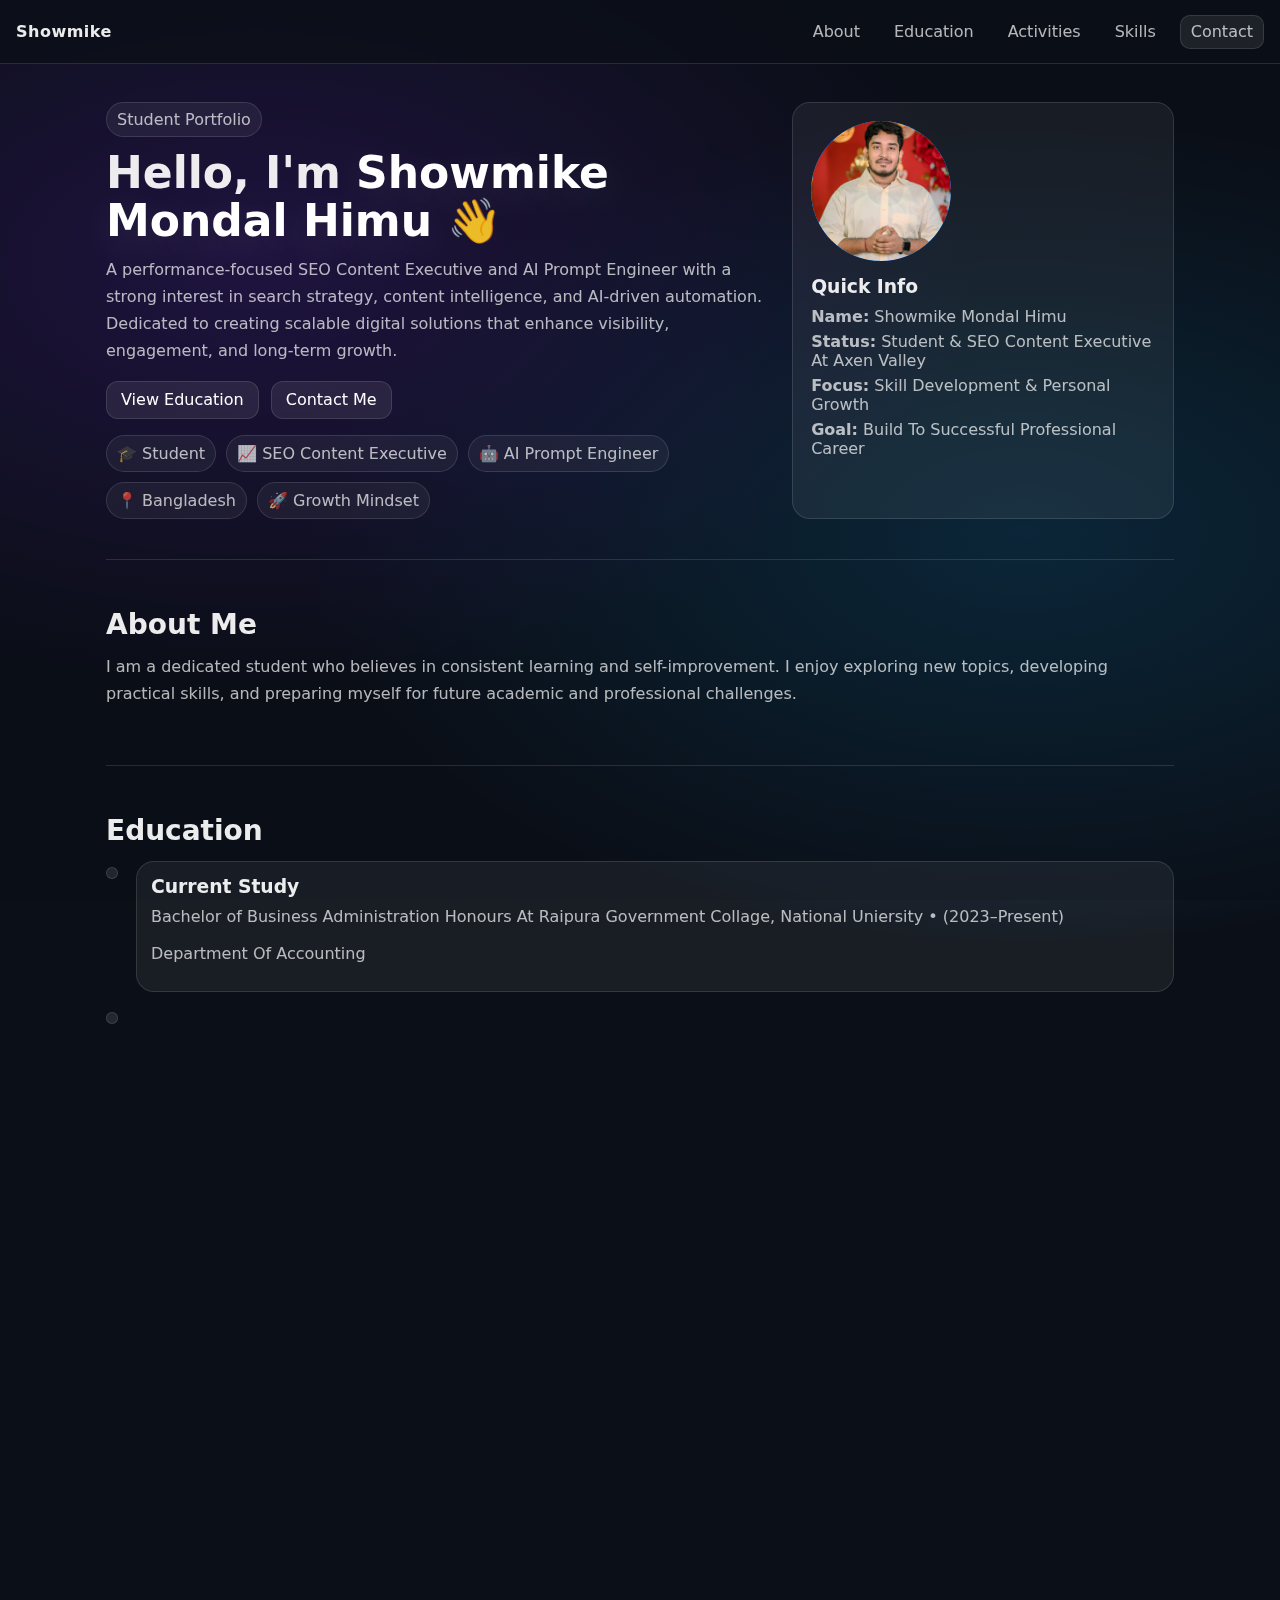
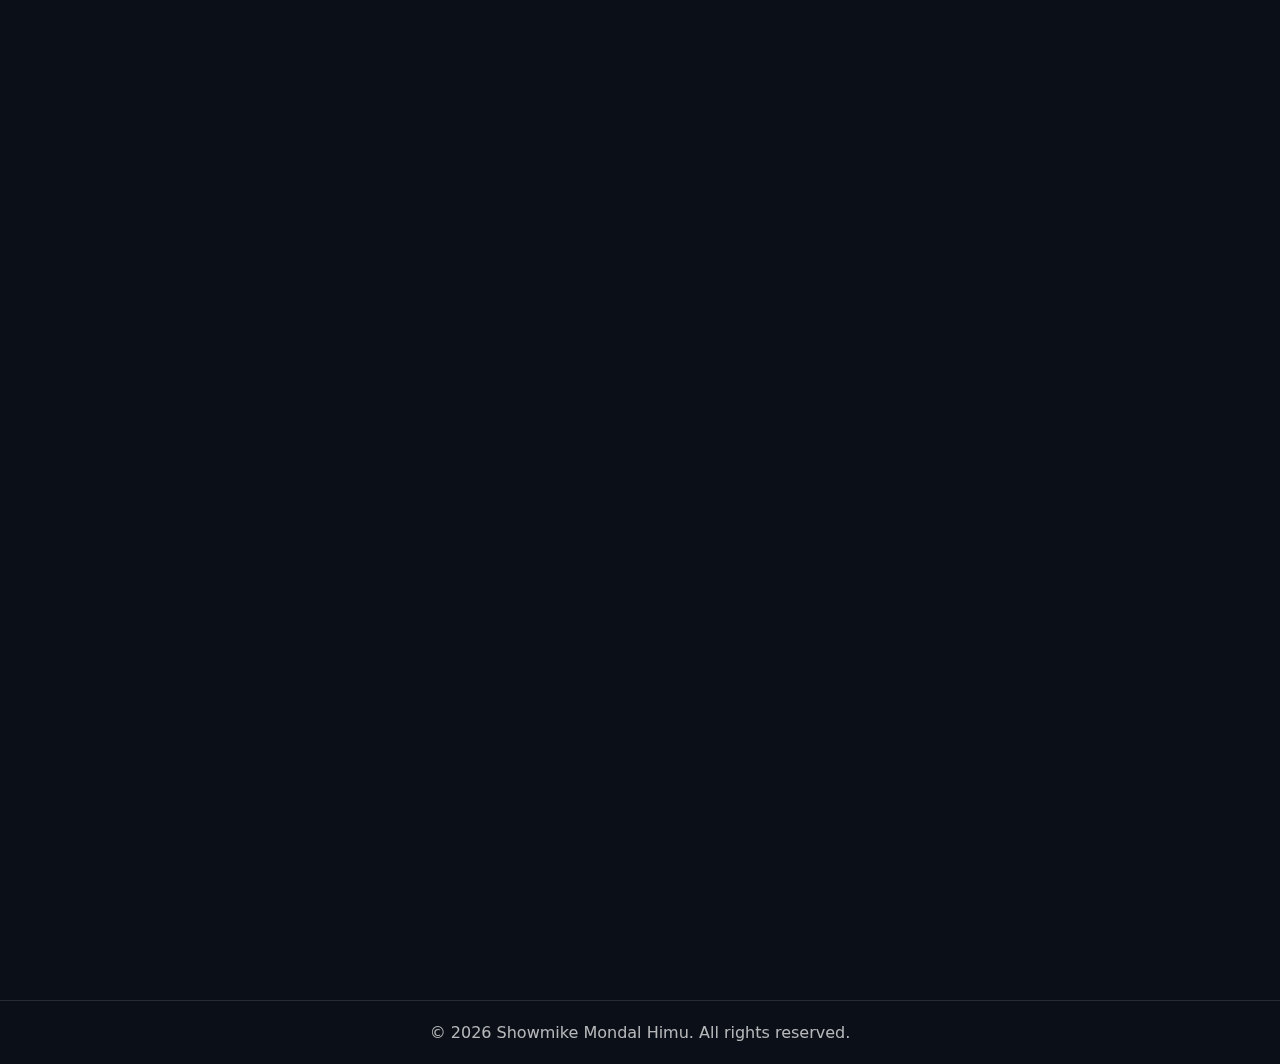
<file: index.html>
<!DOCTYPE html>
<html lang="en">
<head>
  <meta charset="UTF-8" />
  <meta name="viewport" content="width=device-width, initial-scale=1.0" />
  <title>Showmike Mondal Himu — Student Portfolio</title>
  <link rel="stylesheet" href="style.css" />
</head>
<body>

  <!-- NAVIGATION -->
  <nav class="nav">
    <div class="logo">Showmike</div>
    <div class="links">
      <a href="#about">About</a>
      <a href="#education">Education</a>
      <a href="#activities">Activities</a>
      <a href="#skills">Skills</a>
      <a href="#contact" class="btn">Contact</a>
    </div>
  </nav>

  <!-- HERO SECTION -->
  <header class="hero">
    <div class="hero-content">
      <p class="tag">Student Portfolio</p>
      <h1>Hello, I'm <span>Showmike Mondal Himu</span> 👋</h1>
      <p class="subtitle">
        A performance-focused SEO Content Executive and AI Prompt Engineer 
        with a strong interest in search strategy, content intelligence, and AI-driven automation. 
        Dedicated to creating scalable digital solutions that enhance visibility, engagement, and long-term growth.
      </p>

      <div class="cta">
        <a class="btn" href="#education">View Education</a>
        <a class="btn ghost" href="#contact">Contact Me</a>
      </div>

      <div class="mini">
        <span>🎓 Student</span>
        <span>📈 SEO Content Executive</span>
        <span>🤖 AI Prompt Engineer</span>
        <span>📍 Bangladesh</span>
        <span>🚀 Growth Mindset</span>
      </div>
    </div>

    <div class="hero-card">
     <div class="avatar">
  <img src="images\profile.jpg" alt="Showmike Mondal Himu">
</div>
      <h3>Quick Info</h3>
      <p><b>Name:</b> Showmike Mondal Himu</p>
      <p><b>Status:</b> Student & SEO Content Executive At Axen Valley</p>
      <p><b>Focus:</b> Skill Development & Personal Growth</p>
      <p><b>Goal:</b> Build To Successful Professional Career</p>
    </div>
  </header>

  <main class="container">

    <!-- ABOUT -->
    <section class="section" id="about">
      <h2>About Me</h2>
      <p>
        I am a dedicated student who believes in consistent learning and self-improvement. 
        I enjoy exploring new topics, developing practical skills, and preparing myself 
        for future academic and professional challenges.
      </p>
    </section>

    <!-- EDUCATION -->
    <section class="section" id="education">
      <h2>Education</h2>

      <div class="timeline">
        <div class="t-item">
          <div class="dot"></div>
          <div class="t-content">
            <h3>Current Study</h3>
            <p class="muted">Bachelor of Business Administration Honours At Raipura Government Collage, National Uniersity • (2023–Present)</p>
            <p>Department Of Accounting</p>
          </div>
        </div>

        <div class="t-item">
          <div class="dot"></div>
          <div class="t-content">
            <h3>Previous Education</h3>
            <p class="muted">HSC At Narsingdi Public Collage • (2020-2022)</p>
            <p>Group : Business Studies</p>
          </div>
        </div>
      </div>
    </section>

    <!-- ACTIVITIES -->
    <section class="section" id="activities">
      <h2>Activities & Interests</h2>

      <div class="grid">
        <div class="card">
          <h3>Academic Interests</h3>
          <p>Solving Accounting & General Math Problems.</p>
        </div>

        <div class="card">
          <h3>Extracurricular Activities</h3>
          <p>A Proffessional Trainer At <b>Geeta Anuragi Gyaan Niketan</b>.</p>
        </div>

        <div class="card">
          <h3>Personal Interests</h3>
          <p>Technology, Singding, Sports, Gaming, Basic Photo And Video Editing and continuous learning.</p>
        </div>
      </div>
    </section>

    <!-- SKILLS -->
    <section class="section" id="skills">
      <h2>Skills</h2>

      <div class="grid">
        <div class="card">
          <h3>Communication</h3>
          <p>Basic written and verbal communication skills.</p>
        </div>

        <div class="card">
          <h3>Computer Literacy</h3>
          <p>Microsoft Office User, Deep Internet Researcher, Proffessional A.I Prompt Engineer.</p>
        </div>

        <div class="card">
          <h3>Web Fundamentals</h3>
          <p>Basic knowledge of HTML, SEO Content Writing .</p>
        </div>
      </div>
    </section>

    <!-- ACHIEVEMENTS -->
    <section class="section" id="achievements">
      <h2>Achievements</h2>

      <div class="grid">
        <div class="card">
          <h3>Academic Achievement</h3>
          <p>GPA - 5.00 in Primary School Certificate Examination</p>
          <p>GPA - 3.65 in Junior School Certificate Examination</p>
          <p>GPA - 3.61 in Secondary School Certificate Examination</p>
          <p>GPA - 4.17 in Higher Secondary Certificate Examination</p>
        </div>

        <div class="card">
          <h3>Certifications</h3>
          <p>Learning Web Content Writing & Prompt Engineering At Axen Valley.</p>
        </div>

        <div class="card">
          <h3>Future Goals</h3>
          <p>Continuously improve skills and build meaningful projects.</p>
        </div>
      </div>
    </section>

    <!-- CONTACT -->
    <section class="section" id="contact">
      <h2>Contact</h2>
      <p>If you would like to connect, feel free to reach out.</p>

      <div class="contact-card">
        <div>
          <p><b>Email:</b> showmiike@gmail.com</p>
          <p><b>Phone:</b> +8801533550815</p>
          <p><b>Social:</b>  <a href="https://github.com/showmiike">GitHub</a> / <a href="https://www.linkedin.com/in/showmike">LinkedIn</a></p>
        </div>
        <button class="btn" id="copyBtn">Copy Email</button>
      </div>
    </section>

  </main>

  <footer class="footer">
    <p>© <span id="year"></span> Showmike Mondal Himu. All rights reserved.</p>
  </footer>

  <script src="script.js"></script>
</body>
</html>
</file>
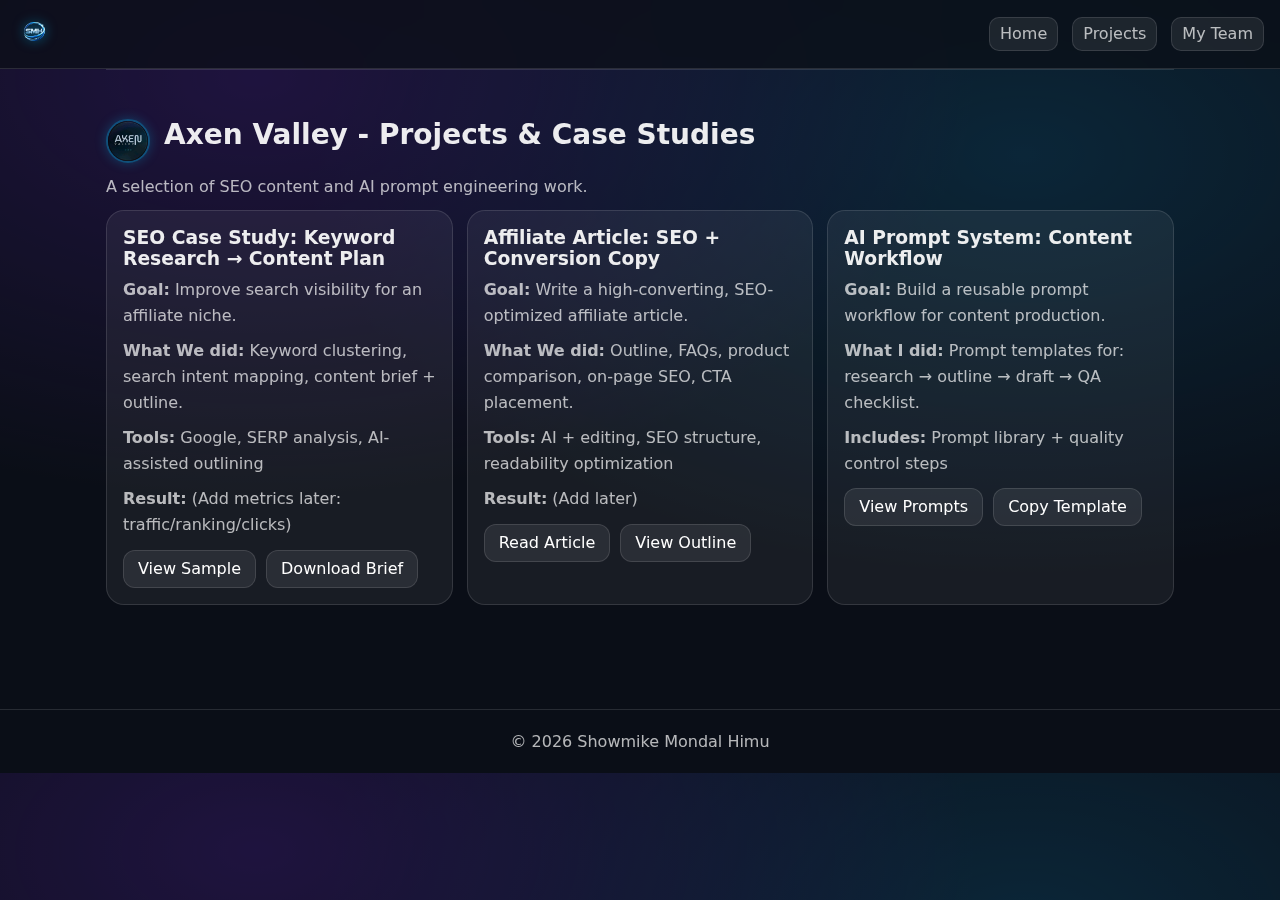
<file: projects.html>
<!DOCTYPE html>
<html lang="en">
<head>
  <meta charset="UTF-8" />
  <meta name="viewport" content="width=device-width, initial-scale=1.0" />
  <title>Projects - Showmike Mondal Himu</title>

  <link rel="stylesheet" href="style.css" />
  <link rel="icon" type="image/png" href="smhicon.png" />
</head>
<body>
  <canvas id="particles"></canvas>

  <nav class="nav">
    <div class="logo">
      <img src="images/logo.png" alt="SMH Logo">
    </div>
    <div class="links">
      <a href="index.html" class="btn">Home</a>
      <a href="projects.html" class="btn">Projects</a>
      <a href="team.html" class="btn">My Team</a>
    </div>
  </nav>

  <main class="container">
    <section class="section">
      <div class="page-title">
  <img src="images/axen-logo.png" alt="Axen Valley Logo" class="page-logo">
  <h2>Axen Valley - Projects & Case Studies</h2>
      </div>
      <p class="muted">A selection of SEO content and AI prompt engineering work.</p>

      <div class="grid team-grid">

        <div class="card">
          <h3>SEO Case Study: Keyword Research → Content Plan</h3>
          <p class="muted"><b>Goal:</b> Improve search visibility for an affiliate niche.</p>
          <p><b>What We did:</b> Keyword clustering, search intent mapping, content brief + outline.</p>
          <p><b>Tools:</b> Google, SERP analysis, AI-assisted outlining</p>
          <p><b>Result:</b> (Add metrics later: traffic/ranking/clicks)</p>
          <div class="actions">
            <a class="btn ghost" href="#" onclick="demoAlert(event)">View Sample</a>
            <a class="btn ghost" href="#" onclick="demoAlert(event)">Download Brief</a>
          </div>
        </div>

        <div class="card">
          <h3>Affiliate Article: SEO + Conversion Copy</h3>
          <p class="muted"><b>Goal:</b> Write a high-converting, SEO-optimized affiliate article.</p>
          <p><b>What We did:</b> Outline, FAQs, product comparison, on-page SEO, CTA placement.</p>
          <p><b>Tools:</b> AI + editing, SEO structure, readability optimization</p>
          <p><b>Result:</b> (Add later)</p>
          <div class="actions">
            <a class="btn ghost" href="#" onclick="demoAlert(event)">Read Article</a>
            <a class="btn ghost" href="#" onclick="demoAlert(event)">View Outline</a>
          </div>
        </div>

        <div class="card">
          <h3>AI Prompt System: Content Workflow</h3>
          <p class="muted"><b>Goal:</b> Build a reusable prompt workflow for content production.</p>
          <p><b>What I did:</b> Prompt templates for: research → outline → draft → QA checklist.</p>
          <p><b>Includes:</b> Prompt library + quality control steps</p>
          <div class="actions">
            <a class="btn ghost" href="#" onclick="demoAlert(event)">View Prompts</a>
            <a class="btn ghost" href="#" onclick="demoAlert(event)">Copy Template</a>
          </div>
        </div>

      </div>
    </section>
  </main>

  <footer class="footer">
    <p>© <span id="year"></span> Showmike Mondal Himu</p>
  </footer>

  <script src="script.js"></script>
</body>
</html>
</file>
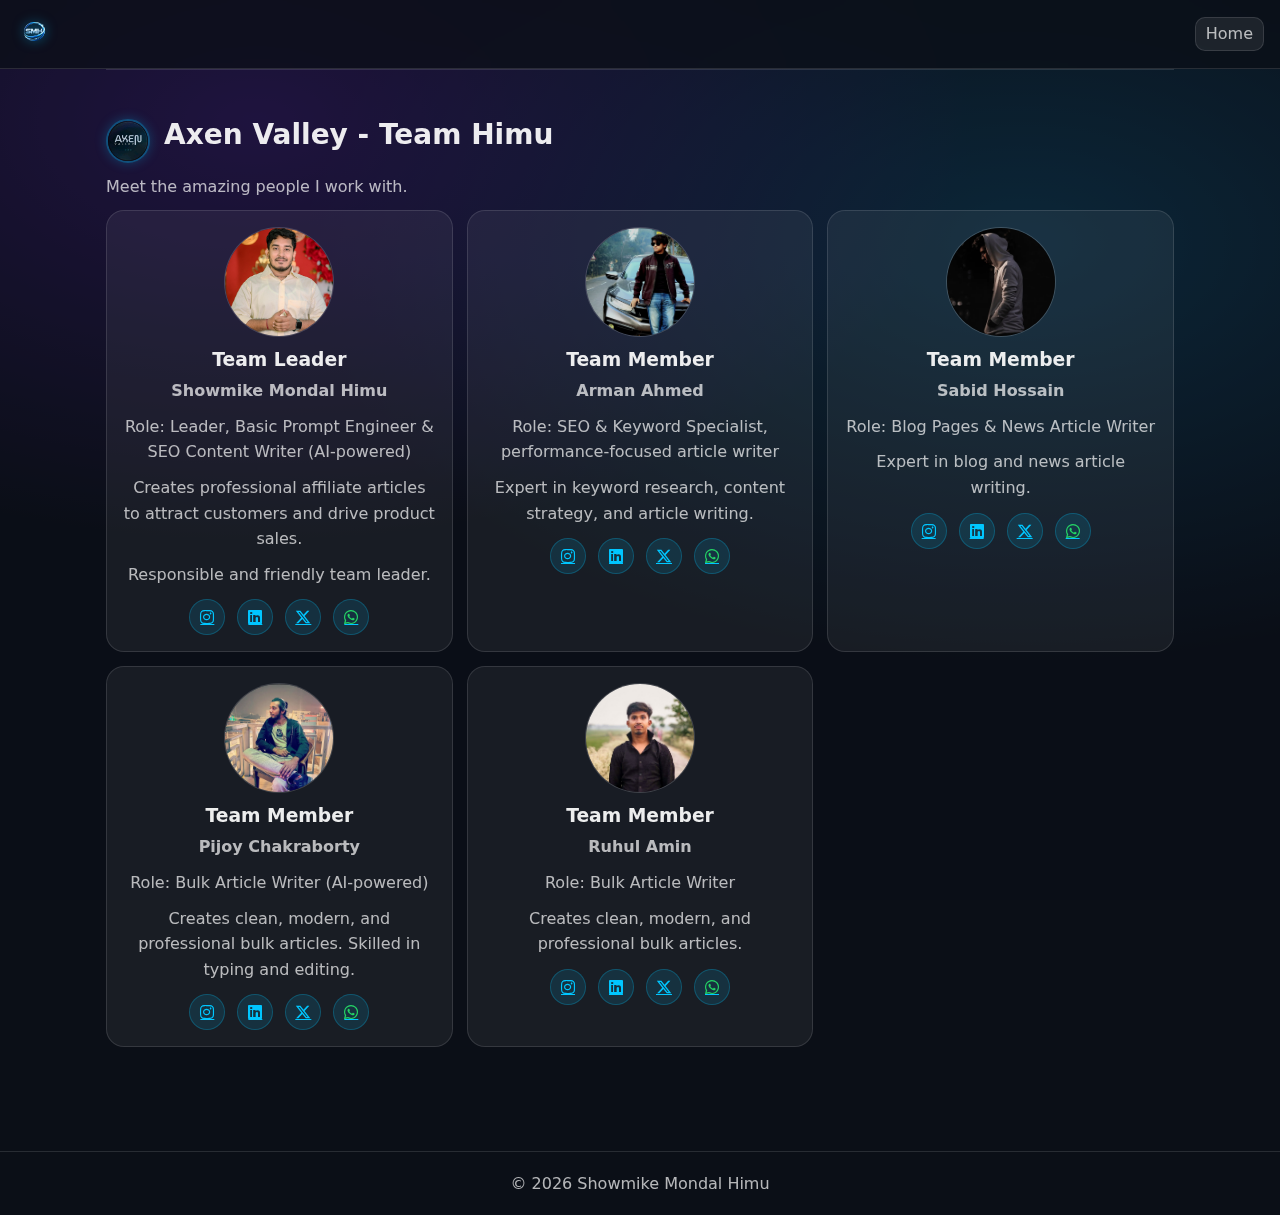
<file: team.html>
<!DOCTYPE html>
<html lang="en">
<head>
  <meta charset="UTF-8">
  <title>My Team - Axen Valley</title>
  <meta name="viewport" content="width=device-width, initial-scale=1.0">

  <link rel="stylesheet" href="style.css">
  <link rel="icon" type="image/png" href="smhicon.png">

  <!-- Font Awesome for icons -->
  <link rel="stylesheet" href="https://cdnjs.cloudflare.com/ajax/libs/font-awesome/6.5.1/css/all.min.css">
</head>

<body>
  <canvas id="particles"></canvas>

  <nav class="nav">
    <div class="logo">
  <img src="images/logo.png" alt="SMh Logo">
</div>
    <div class="links">
      <a href="index.html" class="btn">Home</a>
    </div>
  </nav>

  <main class="container">
    <section class="section">
      <div class="page-title">
  <img src="images/axen-logo.png" alt="Axen Valley Logo" class="page-logo">
  <h2>Axen Valley - Team Himu</h2>
</div>
<p class="muted">Meet the amazing people I work with.</p>


      <div class="grid team-grid">

        <!-- Leader -->
        <div class="card team-card">
          <div class="team-photo">
            <img src="images/team/leader.jpg" alt="Showmike Mondal Himu">
          </div>
          <h3>Team Leader</h3>
          <p><b>Showmike Mondal Himu</b></p>
          <p>Role: Leader, Basic Prompt Engineer & SEO Content Writer (AI-powered)</p>
          <p>Creates professional affiliate articles to attract customers and drive product sales.</p>
          <p>Responsible and friendly team leader.</p>

          <div class="member-social">
            <a href="https://instagram.com/showmiike" target="_blank" aria-label="Instagram">
              <i class="fa-brands fa-instagram"></i>
            </a>
            <a href="https://linkedin.com/in/showmike" target="_blank" aria-label="LinkedIn">
              <i class="fa-brands fa-linkedin"></i>

            <a href="https://x.com/showmike_axv" target="_blank">
            <i class="fa-brands fa-x-twitter"></i>

            <a href="https://wa.me/8801533550815" target="_blank">
            <i class="fa-brands fa-whatsapp"></i>
            </a>
          </div>
        </div>

        <!-- Member 1 -->
        <div class="card team-card">
          <div class="team-photo">
            <img src="images/team/member1.png" alt="Arman Ahmed">
          </div>
          <h3>Team Member</h3>
          <p><b>Arman Ahmed</b></p>
          <p>Role: SEO & Keyword Specialist, performance-focused article writer</p>
          <p>Expert in keyword research, content strategy, and article writing.</p>

          <div class="member-social">
            <a href="https://instagram.com/im_arman_ahmed" target="_blank" aria-label="Instagram">
              <i class="fa-brands fa-instagram"></i>
            </a>
            <a href="https://linkedin.com/in/arman_username" target="_blank" aria-label="LinkedIn">
              <i class="fa-brands fa-linkedin"></i>
            <a href="https://twitter.com/username" target="_blank">
                <i class="fa-brands fa-x-twitter"></i>
                <a href="https://wa.me/88" target="_blank">
                <i class="fa-brands fa-whatsapp"></i>
            </a>
          </div>
        </div>

        <!-- Member 2 -->
        <div class="card team-card">
          <div class="team-photo">
            <img src="images/team/member2.png" alt="Sabid Hossain">
          </div>
          <h3>Team Member</h3>
          <p><b>Sabid Hossain</b></p>
          <p>Role: Blog Pages & News Article Writer</p>
          <p>Expert in blog and news article writing.</p>

          <div class="member-social">
            <a href="https://instagram.com/sabidddd_" target="_blank" aria-label="Instagram">
              <i class="fa-brands fa-instagram"></i>
            </a>
            <a href="https://linkedin.com/in/sabid_username" target="_blank" aria-label="LinkedIn">
              <i class="fa-brands fa-linkedin"></i>
              <a href="https://twitter.com/username" target="_blank">
                <i class="fa-brands fa-x-twitter"></i>
                 <a href="https://wa.me/88" target="_blank">
                <i class="fa-brands fa-whatsapp"></i>
            </a>
          </div>
        </div>

        <!-- Member 3 -->
        <div class="card team-card">
          <div class="team-photo">
            <img src="images/team/member3.png" alt="Pijoy Chakraborty">
          </div>
          <h3>Team Member</h3>
          <p><b>Pijoy Chakraborty</b></p>
          <p>Role: Bulk Article Writer (AI-powered)</p>
          <p>Creates clean, modern, and professional bulk articles. Skilled in typing and editing.</p>

          <div class="member-social">
            <a href="https://instagram.com/pi_joyyyyyyyy" target="_blank" aria-label="Instagram">
              <i class="fa-brands fa-instagram"></i>
            </a>
            <a href="https://linkedin.com/in/pijoy_username" target="_blank" aria-label="LinkedIn">
              <i class="fa-brands fa-linkedin"></i>
              <a href="https://twitter.com/username" target="_blank">
                <i class="fa-brands fa-x-twitter"></i>
                 <a href="https://wa.me/88" target="_blank">
                <i class="fa-brands fa-whatsapp"></i>
            </a>
          </div>
        </div>

        <!-- Member 4 -->
        <div class="card team-card">
          <div class="team-photo">
            <img src="images/team/member4.JPG" alt="Ruhul Amin">
          </div>
          <h3>Team Member</h3>
          <p><b>Ruhul Amin</b></p>
          <p>Role: Bulk Article Writer</p>
          <p>Creates clean, modern, and professional bulk articles.</p>

          <div class="member-social">
            <a href="https://instagram.com/ruhul_username" target="_blank" aria-label="Instagram">
              <i class="fa-brands fa-instagram"></i>
            </a>
            <a href="https://linkedin.com/in/ruhul_username" target="_blank" aria-label="LinkedIn">
              <i class="fa-brands fa-linkedin"></i>
              <a href="https://twitter.com/username" target="_blank">
                <i class="fa-brands fa-x-twitter"></i>
                 <a href="https://wa.me/88" target="_blank">
                <i class="fa-brands fa-whatsapp"></i>
            </a>
          </div>
        </div>

      </div>
    </section>
  </main>

  <footer class="footer">
    <p>© <span id="year"></span> Showmike Mondal Himu</p>
  </footer>

  <script src="script.js"></script>
</body>
</html>
</file>
<file: style.css>
:root{
  --bg: #0b0f17;
  --card: rgba(255,255,255,0.06);
  --text: rgba(255,255,255,0.92);
  --muted: rgba(255,255,255,0.7);
  --border: rgba(255,255,255,0.12);
  --white: #ffffff;
}

*{ box-sizing: border-box; margin: 0; padding: 0; }
html{ scroll-behavior: smooth; }

body{
  font-family: system-ui, -apple-system, Segoe UI, Roboto, Arial, sans-serif;
  background: radial-gradient(1200px 700px at 20% 10%, rgba(109,40,217,0.45), transparent 60%),
              radial-gradient(1200px 700px at 80% 20%, rgba(14,165,233,0.35), transparent 60%),
              var(--bg);
  color: var(--text);
}

/* Helpers */
.bn{ opacity: .9; }
.muted{ color: var(--muted); }
.container{ max-width: 1100px; margin: 0 auto; padding: 0 16px 56px; }

.section{
  padding: 48px 0;
  border-top: 1px solid var(--border);
}
.section h2{ font-size: 28px; margin-bottom: 12px; }
.section p{ color: var(--muted); line-height: 1.7; margin-bottom: 10px; }

/* Nav */
.nav{
  position: sticky;
  top: 0;
  display: flex;
  justify-content: space-between;
  align-items: center;
  padding: 14px 16px;
  border-bottom: 1px solid var(--border);
  background: rgba(11,15,23,0.75);
  backdrop-filter: blur(10px);
  z-index: 10;
}

.logo{ font-weight: 800; letter-spacing: .5px; }
.logo img{
  height: 36px;
  width: auto;
  border-radius: 50%;
  object-fit: cover;
  filter: drop-shadow(0 0 6px rgba(0,198,255,0.6));
}

.links{
  display: flex;
  gap: 14px;
  align-items: center;
  flex-wrap: wrap;
}

.links a{
  color: var(--muted);
  text-decoration: none;
  padding: 8px 10px;
  border-radius: 10px;
}
.links a:hover{
  color: var(--white);
  background: rgba(255,255,255,0.06);
}

/* Buttons (works same for <a> and <button>) */
.btn{
  display: inline-flex;
  align-items: center;
  justify-content: center;
  gap: 8px;

  padding: 10px 14px;
  border-radius: 12px;

  border: 1px solid var(--border);
  background: rgba(255,255,255,0.08);
  color: var(--white);
  text-decoration: none;

  cursor: pointer;

  /* Make <a> and <button> identical */
  font: inherit;
  font-weight: 500;
  line-height: 1;
  appearance: none;
  -webkit-appearance: none;
  outline: none;

  transition: all 0.3s ease;
}

.btn:hover{
  background: rgba(0,198,255,0.2);
  transform: translateY(-6px);
  box-shadow: 0 10px 25px rgba(0,198,255,0.4);
}

/* Hero */
.hero{
  max-width: 1100px;
  margin: 0 auto;
  padding: 38px 16px 40px;
  display: grid;
  gap: 18px;
  grid-template-columns: 1.4fr .8fr;
}

.tag{
  display: inline-block;
  padding: 7px 10px;
  border: 1px solid var(--border);
  background: rgba(255,255,255,0.06);
  border-radius: 999px;
  color: var(--muted);
  margin-bottom: 12px;
}

.hero h1{ font-size: 44px; line-height: 1.1; margin-bottom: 10px; }
.hero h1 span{
  color: var(--white);
  text-shadow: 0 10px 40px rgba(255,255,255,0.12);
}
.subtitle{ color: var(--muted); line-height: 1.7; margin-bottom: 16px; }
.cta{ display: flex; gap: 12px; flex-wrap: wrap; margin-bottom: 16px; }

.mini{ display: flex; gap: 10px; flex-wrap: wrap; color: var(--muted); }
.mini span{
  border: 1px solid var(--border);
  background: rgba(255,255,255,0.05);
  padding: 8px 10px;
  border-radius: 999px;
}

/* Hero card */
.hero-card{
  border: 1px solid var(--border);
  background: var(--card);
  border-radius: 18px;
  padding: 18px;
}

.avatar{
  width: 140px;
  height: 140px;
  border-radius: 50%;
  overflow: hidden;
  position: relative;
  margin-bottom: 15px;
}

/* Blue Glow Ring */
.avatar::before{
  content: "";
  position: absolute;
  inset: -4px;
  border-radius: 50%;
  background: linear-gradient(45deg, #00c6ff, #0072ff, #00c6ff);
  background-size: 300% 300%;
  z-index: -1;
  animation: glowRotate 6s linear infinite;
}

/* Blue Glow Blur */
.avatar::after{
  content: "";
  position: absolute;
  inset: -10px;
  border-radius: 50%;
  background: linear-gradient(45deg, #00c6ff, #0072ff, #00c6ff);
  background-size: 300% 300%;
  filter: blur(25px);
  opacity: 0.7;
  z-index: -2;
  animation: glowRotate 6s linear infinite;
}

.avatar img{
  width: 100%;
  height: 100%;
  object-fit: cover;
  border-radius: 50%;
}

@keyframes glowRotate{
  0%{ background-position: 0% 50%; }
  50%{ background-position: 100% 50%; }
  100%{ background-position: 0% 50%; }
}

.hero-card h3{ margin-bottom: 10px; }
.hero-card p{ color: var(--muted); margin-bottom: 6px; }

/* Grid + Cards */
.grid{
  display: grid;
  grid-template-columns: repeat(3, 1fr);
  gap: 14px;
}

.card{
  border: 1px solid var(--border);
  background: var(--card);
  border-radius: 18px;
  padding: 16px;
}

.card h3{ margin-bottom: 8px; }
.card p{ color: var(--muted); line-height: 1.6; }

.actions{
  display: flex;
  gap: 10px;
  margin-top: 12px;
  flex-wrap: wrap;
  align-items: center;
}

/* Contact card */
.contact-card{
  display: flex;
  justify-content: space-between;
  gap: 14px;
  align-items: center;
  border: 1px solid var(--border);
  background: var(--card);
  border-radius: 18px;
  padding: 16px;
}

/* Footer */
.footer{
  border-top: 1px solid var(--border);
  padding: 22px 16px;
  text-align: center;
  color: var(--muted);
}

/* Responsive */
@media (max-width: 900px){
  .hero{ grid-template-columns: 1fr; }
  .grid{ grid-template-columns: 1fr; }
  .hero h1{ font-size: 36px; }
}

/* Education timeline */
.timeline{
  margin-top: 14px;
  display: grid;
  gap: 14px;
}
.t-item{
  display: grid;
  grid-template-columns: 18px 1fr;
  gap: 12px;
  align-items: start;
}
.dot{
  width: 12px;
  height: 12px;
  border-radius: 999px;
  border: 1px solid var(--border);
  background: rgba(255,255,255,0.10);
  margin-top: 6px;
}
.t-content{
  border: 1px solid var(--border);
  background: var(--card);
  border-radius: 18px;
  padding: 14px;
}
.t-content h3{ margin-bottom: 6px; }

/* Scroll reveal animation */
.reveal{
  opacity: 0;
  transform: translateY(18px);
  transition: opacity 600ms ease, transform 600ms ease;
  will-change: opacity, transform;
}
.reveal.show{
  opacity: 1;
  transform: translateY(0);
}

/* Particle canvas background + overlay */
#particles{
  position: fixed;
  inset: 0;
  width: 100%;
  height: 100%;
  z-index: 0;
  pointer-events: none;
  opacity: 0.9;
}
body::before{
  content: "";
  position: fixed;
  inset: 0;
  background: rgba(11,15,23,0.55);
  z-index: 1;
  pointer-events: none;
}
.nav, .hero, .container, .footer{
  position: relative;
  z-index: 2;
}

/* Team */
.team-card{
  text-align: center;
  transition: transform 250ms ease, box-shadow 250ms ease, border-color 250ms ease;
}
.team-card:hover{
  transform: translateY(-8px);
  border-color: rgba(0,198,255,0.35);
  box-shadow: 0 14px 32px rgba(0,198,255,0.22);
}

.team-photo{
  width: 110px;
  height: 110px;
  margin: 0 auto 12px;
  border-radius: 50%;
  overflow: hidden;
  position: relative;
  border: 1px solid var(--border);
  background: rgba(255,255,255,0.06);
}
.team-photo img{
  width: 100%;
  height: 100%;
  object-fit: cover;
}

/* Stagger reveal for team cards */
.team-grid .team-card.reveal:nth-child(1){ transition-delay: 0ms; }
.team-grid .team-card.reveal:nth-child(2){ transition-delay: 90ms; }
.team-grid .team-card.reveal:nth-child(3){ transition-delay: 180ms; }
.team-grid .team-card.reveal:nth-child(4){ transition-delay: 270ms; }
.team-grid .team-card.reveal:nth-child(5){ transition-delay: 360ms; }
.team-grid .team-card.reveal:nth-child(6){ transition-delay: 450ms; }

/* Contact social line (Social: icons) */
.social-line{
  display: flex;
  align-items: center;
  gap: 10px;
}
.social-icons{
  display: flex;
  gap: 14px;
}
.social-icons a{
  font-size: 20px;
  color: #00c6ff;
  transition: 0.3s ease;
}
.social-icons a:hover{
  transform: translateY(-4px);
  color: white;
}

/* Member social (icons under each team card) */
.member-social{
  display: flex;
  justify-content: center;
  gap: 12px;
  margin-top: 12px;
}
.member-social a{
  width: 36px;
  height: 36px;
  display: flex;
  align-items: center;
  justify-content: center;
  border-radius: 50%;
  background: rgba(0,198,255,0.12);
  border: 1px solid rgba(0,198,255,0.25);
  color: #00c6ff;
  transition: 0.25s ease;
}
.member-social a:hover{
  transform: translateY(-4px);
  background: rgba(0,198,255,0.22);
  box-shadow: 0 10px 22px rgba(0,198,255,0.22);
  color: white;
}
/* WhatsApp green */
.member-social a .fa-whatsapp{ color: #25D366; }
.member-social a:hover .fa-whatsapp{
  color: #25D366;
  text-shadow: 0 0 10px #25D366;
}

/* Page title with logo (Projects/Team title row) */
.page-title{
  display: flex;
  align-items: center;
  gap: 14px;
  margin-bottom: 10px;
}
.page-logo{
  width: 44px;
  height: 44px;
  border-radius: 50%;
  object-fit: cover;
  border: 2px solid rgba(0,198,255,0.35);
  box-shadow: 0 0 12px rgba(0,198,255,0.25);
}

/* ===== Modal (FINAL FIX) ===== */
.modal{
  display: none !important;
  position: fixed;
  inset: 0;
  z-index: 9999;

  /* overlay */
  background: rgba(0,0,0,0.6);
  backdrop-filter: blur(6px);

  /* layout */
  padding: 24px;              /* ✅ edges থেকে gap */
  overflow: auto;             /* ✅ modal area scrollable if needed */
}

.modal.open{
  display: block !important;  /* ✅ block makes scrolling easier */
}

.modal-content{
  background: #111827;
  color: white;

  width: min(700px, 100%);    /* ✅ responsive */
  margin: 0 auto;             /* ✅ center horizontally */

  padding: 20px 18px;
  border-radius: 16px;
  border: 1px solid rgba(255,255,255,0.12);
  position: relative;

  max-height: calc(100vh - 48px); /* ✅ screen height safe */
  overflow: auto;                  /* ✅ content scroll */
}

.modal-content h3{
  margin: 0 0 12px;
}

.modal-content pre{
  margin: 0;                       /* ✅ extra spacing remove */
  white-space: pre-wrap;           /* ✅ wrap */
  word-break: break-word;
  overflow-wrap: anywhere;
  line-height: 1.6;
  font-size: 13px;
  color: #cbd5e1;
  font-family: ui-monospace, SFMono-Regular, Menlo, Monaco, Consolas, "Liberation Mono", "Courier New", monospace;
}

.close-btn{
  position: sticky;   /* ✅ scroll করলে close button উপরেই থাকবে */
  top: 0;
  float: right;
  font-size: 26px;
  cursor: pointer;
  padding: 2px 6px;
  border-radius: 10px;
}

.close-btn:hover{
  background: rgba(255,255,255,0.08);
}
</file>
